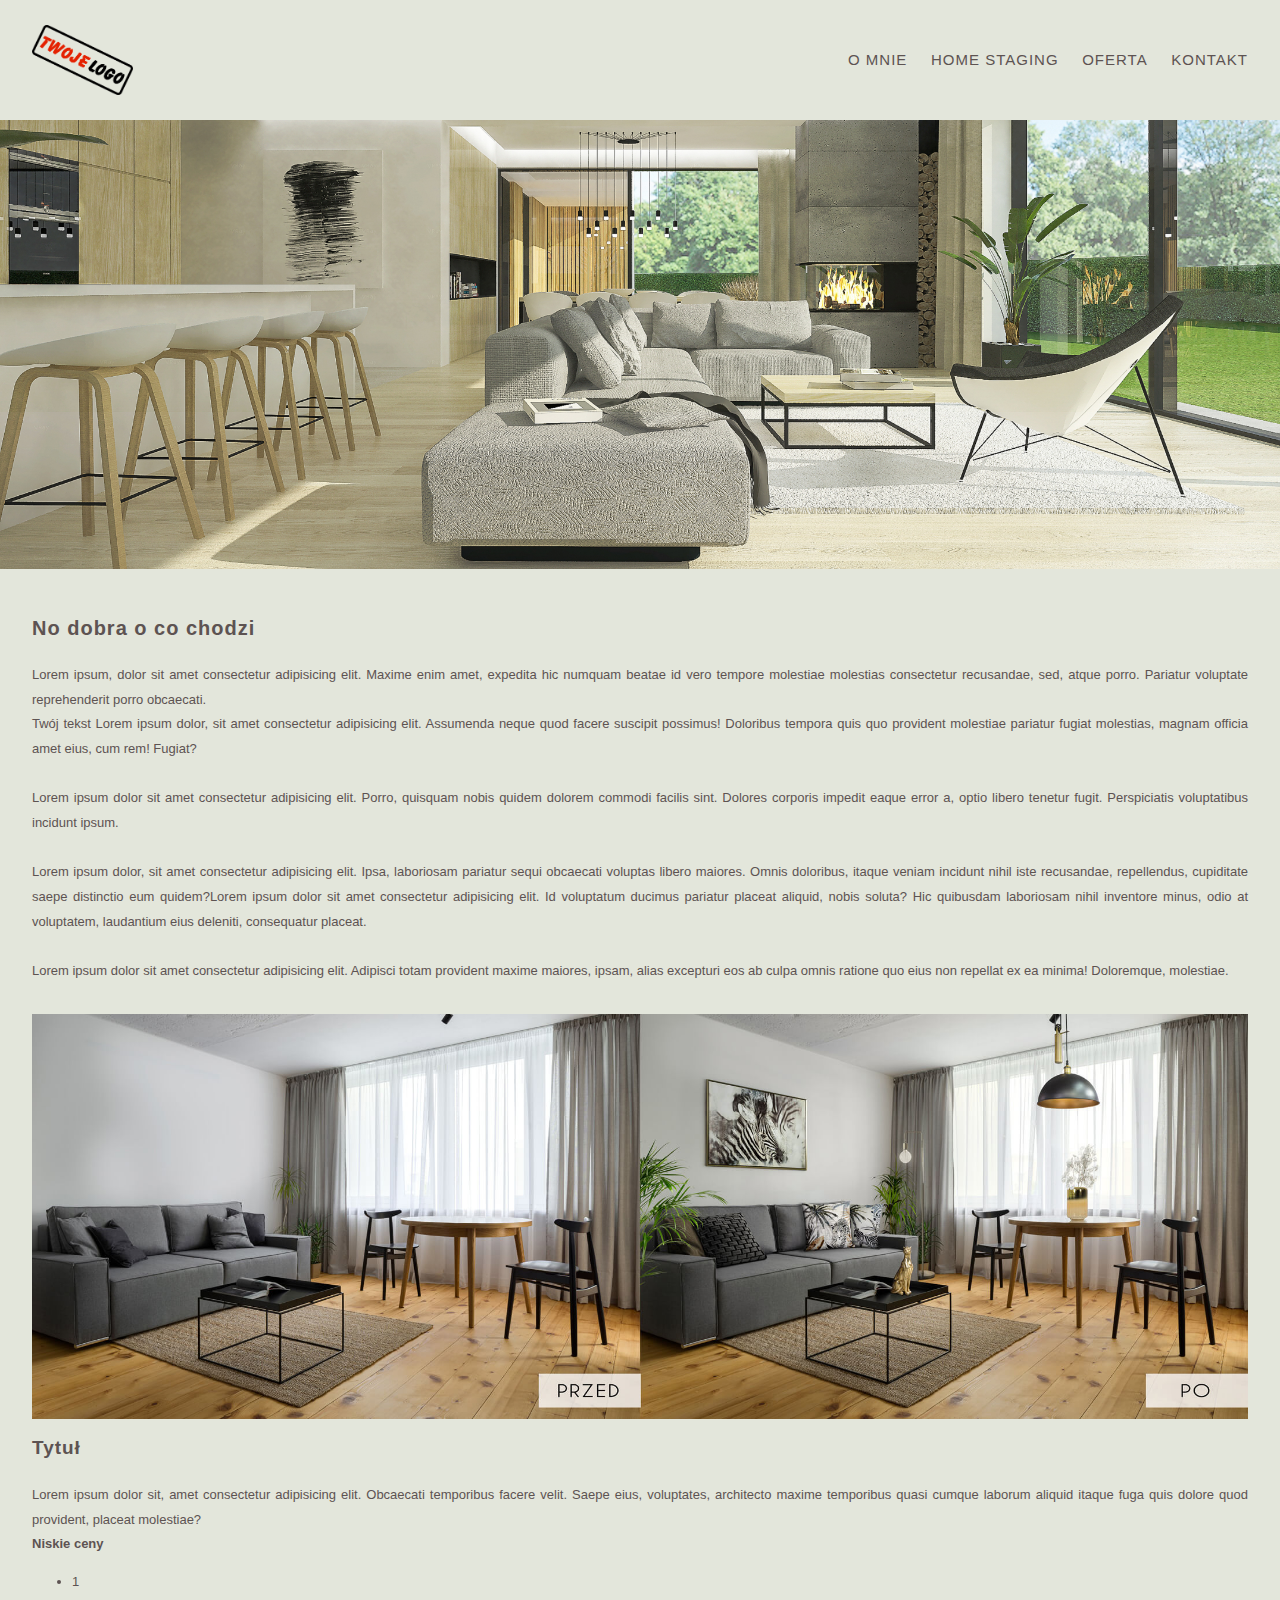
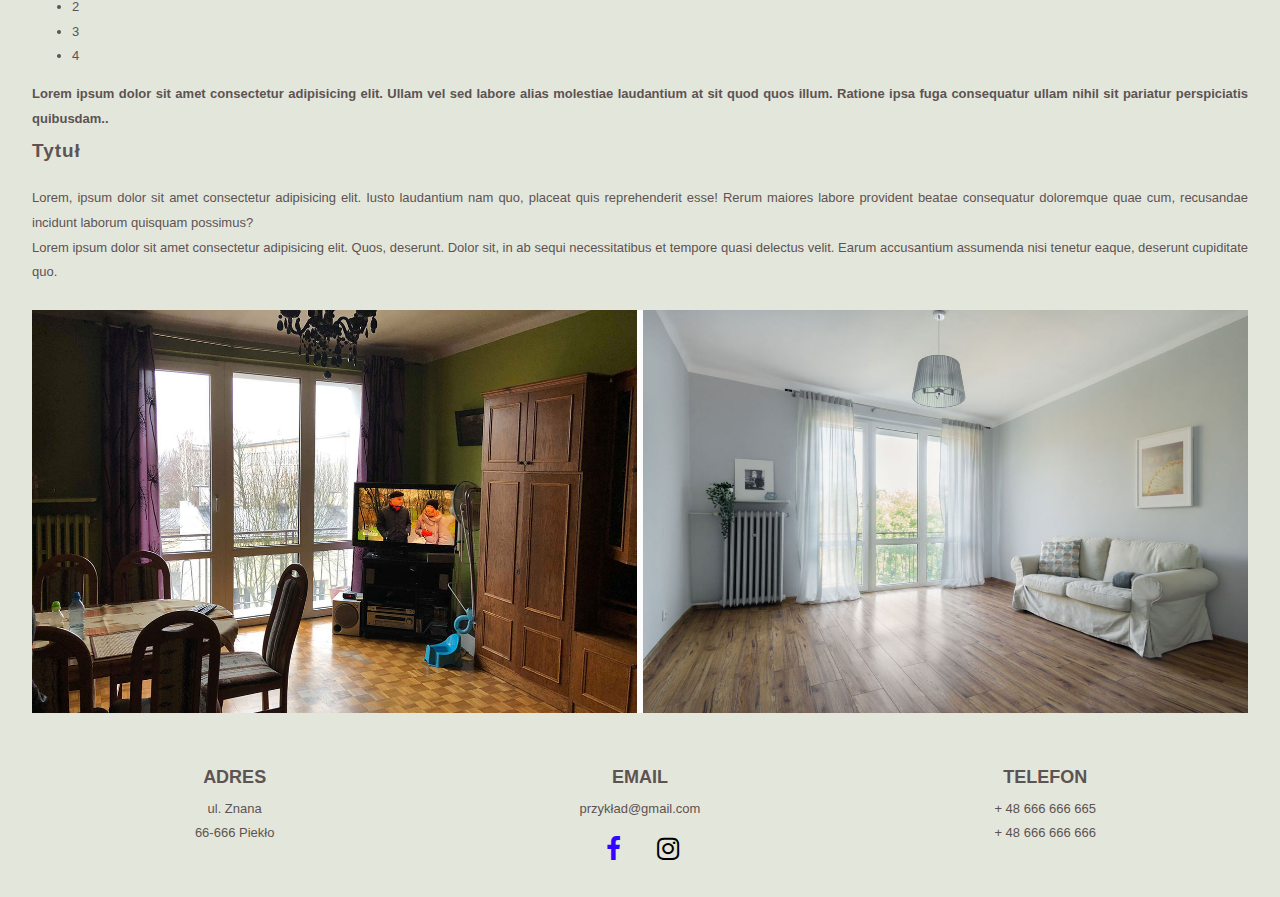
<file: index.html>
<!DOCTYPE html>
<html lang="pl">
    <head>
        <meta charset="UTF-8">
        <meta http-equiv="X-UA-Compatible" content="IE=edge">
        <meta name="viewport" content="width=device-width, initial-scale=1.0">
        <meta name="author" content="Michał Gąsiorski">
        <link rel="stylesheet" href="style.css">
        <title>Tatiana Staging</title>
        <link rel="icon" href="content/icon.png">
        <link rel="stylesheet"
            href="https://cdnjs.cloudflare.com/ajax/libs/font-awesome/4.7.0/css/font-awesome.min.css">
    </head>
    <body>


        <div class="section-header"><div class="content size">

                <div class="logo"><a href="index.html" target="_self"
                        title="Hs"><img src="content/logo-firmy.png" alt="logo"></a><div
                        class="cf"></div></div>

                <div class="menu-buttons"><a id="button-show" title="Menu"
                        class="button-show"></a><a id="button-hide" title="Menu"
                        class="button-hide" style="display: none;"></a></div>
                <div class="nav"><nav><div id="menu" class="jqueryslidemenu"><ul>
                                <li><a href="o-mnie.html" target="_self"
                                        title="O mnie" class="menu-button">O
                                        mnie</a></li>
                                <li><a href="home-staging.html" target="_self"
                                        title="Home staging"
                                        class="menu-button">Home staging</a></li>
                                <li><a href="oferta.html" target="_self"
                                        title="Oferta" class="menu-button">Oferta</a></li>
                                <li><a href="kontakt.html" target="_self"
                                        title="Kontakt" class="menu-button">Kontakt</a></li>
                            </ul><div class="cf"></div></div></nav></div>

                <div class="cf"></div></div></div>
        <div class="section-navmob"><div id="list-navmob" class="list-navmob"
                style="display: none;"><div class="content size"><dl
                        id="navmob">
                        <dt><a href="o-mnie.html" target="_self" title="O mnie"
                                class="navmob-button">O mnie</a></dt><dd
                            style="display: none;"><dl></dl></dd>
                        <dt><a href="home-staging.html" target="_self"
                                title="Home staging" class="navmob-button">Home
                                staging</a></dt><dd style="display: none;"><dl></dl></dd>
                        <dt><a href="oferta.html" target="_self" title="Oferta"
                                class="navmob-button">Oferta</a></dt><dd
                            style="display: none;"><dl></dl></dd>
                        <dt><a href="kontakt.html" target="_self"
                                title="Kontakt" class="navmob-button">Kontakt</a></dt><dd
                            style="display: none;"><dl></dl></dd>
                    </dl></div></div>

            <div class="cf"></div></div>



        <img class="respon" src="content/index/photo1.jpg" alt="wystrój">


        <div class="section-home">


            <!--section-home-content-->
            <div class="section-home-content size">

                <!--section-home-top-->
                <div class="section-home-top">
                    <div class="editor"><h1>No dobra o co chodzi</h1>
                        <p style="text-align: justify;">Lorem ipsum, dolor sit
                            amet consectetur adipisicing elit. Maxime enim amet,
                            expedita hic numquam beatae id vero tempore
                            molestiae molestias consectetur recusandae, sed,
                            atque porro. Pariatur voluptate reprehenderit porro
                            obcaecati.&nbsp;</p>
                        <p style="text-align: justify;">Twój tekst Lorem ipsum
                            dolor, sit amet consectetur adipisicing elit.
                            Assumenda neque quod facere suscipit possimus!
                            Doloribus tempora quis quo provident molestiae
                            pariatur fugiat molestias, magnam officia amet eius,
                            cum rem! Fugiat?&nbsp;</p>
                        <p style="text-align: justify;">&nbsp;</p>
                        <p style="text-align: justify;">Lorem ipsum dolor sit
                            amet consectetur adipisicing elit. Porro, quisquam
                            nobis quidem dolorem commodi facilis sint. Dolores
                            corporis impedit eaque error a, optio libero tenetur
                            fugit. Perspiciatis voluptatibus incidunt
                            ipsum.&nbsp;</p>
                        <p style="text-align: justify;">&nbsp;</p>
                        <p style="text-align: justify;">Lorem ipsum dolor, sit
                            amet consectetur adipisicing elit. Ipsa, laboriosam
                            pariatur sequi obcaecati voluptas libero maiores.
                            Omnis doloribus, itaque veniam incidunt nihil iste
                            recusandae, repellendus, cupiditate saepe distinctio
                            eum quidem?Lorem ipsum dolor sit amet consectetur
                            adipisicing elit. Id voluptatum ducimus pariatur
                            placeat aliquid, nobis soluta? Hic quibusdam
                            laboriosam nihil inventore minus, odio at
                            voluptatem, laudantium eius deleniti, consequatur
                            placeat.</p>
                        <p style="text-align: justify;">&nbsp;</p>
                        <p style="text-align: justify;">Lorem ipsum dolor sit
                            amet consectetur adipisicing elit. Adipisci totam
                            provident maxime maiores, ipsam, alias excepturi eos
                            ab culpa omnis ratione quo eius non repellat ex ea
                            minima! Doloremque, molestiae.&nbsp;</p><div
                            class="cf"></div></div>
                    <div class="cf"></div></div>
                <!--eof section-home-top-->

                <!--section-home-center-->
                <div class="section-home-center">
                    <img class="respon" src="content/index/photo2.jpg" alt="HS">
                    <div class="cf"></div></div>
                <!--eof section-home-center-->

                <!--section-home-bottom-->
                <div class="section-home-bottom">
                    <div class="box-1"><h2>Tytuł</h2>
                        <p style="text-align: justify;">Lorem ipsum dolor sit,
                            amet consectetur adipisicing elit. Obcaecati
                            temporibus facere velit. Saepe eius, voluptates,
                            architecto maxime temporibus quasi cumque laborum
                            aliquid itaque fuga quis dolore quod provident,
                            placeat molestiae?&nbsp;</p>
                        <p style="text-align: justify;"><strong>Niskie ceny</strong></p>
                        <ul>
                            <li>1</li>
                            <li>2</li>
                            <li>3</li>
                            <li>4&nbsp;</li>
                        </ul>
                        <p style="text-align: justify;"><strong>Lorem ipsum
                                dolor sit amet consectetur adipisicing elit.
                                Ullam vel sed labore alias molestiae laudantium
                                at sit quod quos illum. Ratione ipsa fuga
                                consequatur ullam nihil sit pariatur
                                perspiciatis quibusdam..&nbsp;</strong></p></div>
                    <div class="box-2"><h2>Tytuł</h2>
                        <p style="text-align: justify;">Lorem, ipsum dolor sit
                            amet consectetur adipisicing elit. Iusto laudantium
                            nam quo, placeat quis reprehenderit esse! Rerum
                            maiores labore provident beatae consequatur
                            doloremque quae cum, recusandae incidunt laborum
                            quisquam possimus?&nbsp;</p>
                        <p style="text-align: justify;">Lorem ipsum dolor sit
                            amet consectetur adipisicing elit. Quos, deserunt.
                            Dolor sit, in ab sequi necessitatibus et tempore
                            quasi delectus velit. Earum accusantium assumenda
                            nisi tenetur eaque, deserunt cupiditate quo.&nbsp;</p></div>
                    <div class="cf"></div></div>
                <!--eof section-home-bottom-->
                <br>
                <!--section-home-banner-->
                <div class="section-home-banner">
                    <img class="respon"
                        src="content/index/salon-przed-po-home-staging.jpg"
                        alt="Memik">
                    <div class="cf"></div></div>
                <!--eof section-home-banner-->

                <div class="cf"></div></div>
            <!--eof section-home-content-->
            <br>

            <div class="cf"></div></div>

        <div class="footer-contact"><div class="content size">
                <div class="col-A"><h3>ADRES</h3>
                    <p>ul. Znana<br>66-666 Piekło</p></div>
                <div class="col-B"><h3>EMAIL</h3>
                    <p>przykład@gmail.com <br>
                        <a href="#" target="_blank" class="fa fa-facebook fa-2x"></a> 
                        <a href="#" target="_blank"><i class="fa fa-instagram fa-2x" aria-hidden="true"></i></a></p></div>
                <div class="col-C"><h3>TELEFON</h3>
                    <p>+ 48 666 666 665<br>+ 48 666 666 666</p></div>
                <div class="cf"></div></div></div>


    </body>
    <script src="script.js"></script>
</html>
</file>
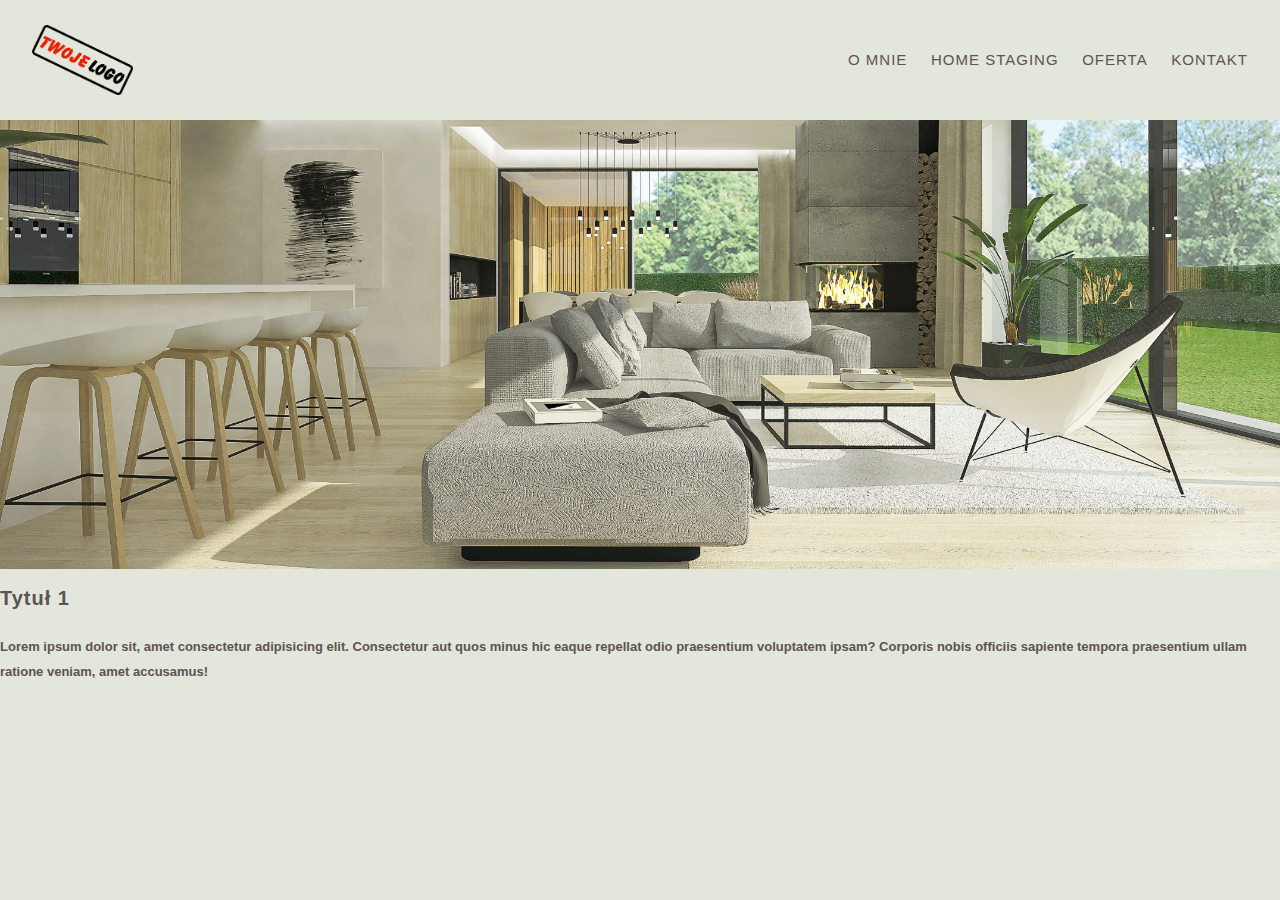
<file: home-staging.html>
<!DOCTYPE html>
<html lang="pl">
<head>
    <meta charset="UTF-8">
    <meta http-equiv="X-UA-Compatible" content="IE=edge">
    <meta name="viewport" content="width=device-width, initial-scale=1.0">
    <meta name="author" content="Michał Gąsiorski">
    <link rel="stylesheet" href="style.css">
    <link rel="icon" href="content/icon.png">
    <title>HS</title>
</head>
<body>
    

    <div class="section-header"><div class="content size">

        <div class="logo"><a href="/" target="_self" title="Hs"><img src="content/logo-firmy.png" alt="logo"></a><div class="cf"></div></div>
        
        <div class="menu-buttons"><a id="button-show" title="Menu" class="button-show"></a><a id="button-hide" title="Menu" class="button-hide" style="display: none;"></a></div>
        
        
        <div class="nav"><nav><div id="menu" class="jqueryslidemenu"><ul>
            <li><a href="o-mnie.html" target="_self" title="O mnie" class="menu-button">O mnie</a></li>
            <li><a href="home-staging.html" target="_self" title="Home staging" class="menu-button">Home staging</a></li>
            <li><a href="oferta.html" target="_self" title="Oferta" class="menu-button">Oferta</a></li>
            <li><a href="kontakt.html" target="_self" title="Kontakt" class="menu-button">Kontakt</a></li>
        </ul><div class="cf"></div></div></nav></div>
        
        <div class="cf"></div></div></div>
        <div class="section-navmob"><div id="list-navmob" class="list-navmob" style="display: none;"><div class="content size"><dl id="navmob">
            <dt><a href="o-mnie.html" target="_self" title="O mnie" class="navmob-button">O mnie</a></dt><dd style="display: none;"><dl></dl></dd>
            <dt><a href="home-staging.html" target="_self" title="Home staging" class="navmob-button">Home staging</a></dt><dd style="display: none;"><dl></dl></dd>
            <dt><a href="oferta.html" target="_self" title="Oferta" class="navmob-button">Oferta</a></dt><dd style="display: none;"><dl></dl></dd>
            <dt><a href="kontakt.html" target="_self" title="Kontakt" class="navmob-button">Kontakt</a></dt><dd style="display: none;"><dl></dl></dd>
        </dl></div></div>
        
        <div class="cf"></div></div>
    

        
        <img class="respon" src="content/index/photo1.jpg" alt="wystrój">
        
<div class="container">
    <h1>Tytuł 1</h1>
    <h4>Lorem ipsum dolor sit, amet consectetur adipisicing elit. Consectetur aut quos minus hic eaque repellat odio praesentium voluptatem ipsam? Corporis nobis officiis sapiente tempora praesentium ullam ratione veniam, amet accusamus!</h4>
</div>


</body>
<script src="script.js"></script>
</html>
</file>
<file: style.css>
.font10 {
  font-size: 10px;
}

.font11 {
  font-size: 11px;
}

.font12 {
  font-size: 12px;
}

.font13 {
  font-size: 13px;
}

.font14 {
  font-size: 14px;
}

.font15 {
  font-size: 15px;
}

.font16 {
  font-size: 16px;
}

.font17 {
  font-size: 17px;
}

.font18 {
  font-size: 18px;
}

.font19 {
  font-size: 19px;
}

.font20 {
  font-size: 20px;
}

.font21 {
  font-size: 21px;
}

.font22 {
  font-size: 22px;
}

.font23 {
  font-size: 23px;
}

.font24 {
  font-size: 24px;
}

.font25 {
  font-size: 25px;
}

.font26 {
  font-size: 26px;
}

.font27 {
  font-size: 27px;
}

.font28 {
  font-size: 28px;
}

.font29 {
  font-size: 29px;
}

.font30 {
  font-size: 30px;
}

.font31 {
  font-size: 31px;
}

.font32 {
  font-size: 32px;
}

.font33 {
  font-size: 33px;
}

.font34 {
  font-size: 34px;
}

.font35 {
  font-size: 35px;
}

.font36 {
  font-size: 36px;
}

.font37 {
  font-size: 37px;
}

.font38 {
  font-size: 38px;
}

.font39 {
  font-size: 39px;
}

.font40 {
  font-size: 40px;
}

.font42 {
  font-size: 42px;
}

.font44 {
  font-size: 44px;
}

.font46 {
  font-size: 46px;
}

.font48 {
  font-size: 48px;
}

.font50 {
  font-size: 50px;
}

.font55 {
  font-size: 55px;
}

.font60 {
  font-size: 60px;
}

.font65 {
  font-size: 65px;
}

.font70 {
  font-size: 70px;
}

strong {
  font-weight: bold;
}

em {
  font-style: italic;
}

img {
  border: 0px;
}

p {
  display: block;
  padding: 0;
  margin: 0;
}

.cf {
  clear: both;
}

body {
  margin: 0;
  padding: 0;
  line-height: 1.9em;
}

div,
article,
aside,
details,
dialog,
figcaption,
figure,
footer,
header,
main,
nav,
section {
  display: block;
  margin: 0;
  padding: 0;
}

.size {
  max-width: 1500px;
}

/*font*/
body {
  line-height: 1.9em;
  font-size: 13px;
  text-align: left;
}

input,
textarea {
  font-size: 14px;
  text-align: left;
}

h1,
h2,
h3,
.h1,
.h {
  text-transform: none;
  text-align: left;
}

.h-small {
  text-transform: uppercase;
}

/*color*/
html {
  background: #e3e6db;
  font-family: "Poppins", Arial, sans-serif;
}

body {
  color: #5d5352;
}

h1,
h2,
h3,
.h1,
.h,
.h-small {
  color: #5d5352;
}

input,
textarea {
  color: #5d5352;
  box-sizing: border-box;
  border-width: 1px;
  border-style: solid;
  border-color: #e3e6db;
  background: #b3978b;
}

a {
  color: #5d5352;
}

a:hover {
  color: #888887;
}

/*layout*/
h1,
h2,
h3,
.h1,
.h,
.h-small {
  display: block;
  margin: 0;
  padding: 0;
}

h1,
.h1 {
  line-height: 40px;
  margin: 0 0 15px 0;
  font-size: 20px;
  letter-spacing: 0.05em;
}

h2 {
  line-height: 40px;
  margin: 0 0 15px 0;
  font-size: 19px;
  letter-spacing: 0.05em;
}

h1.h1-title {
  line-height: 28px;
  margin: 0 0 15px 0;
  font-size: 19px;
  letter-spacing: 0.05em;
  text-transform: uppercase;
}

h1.h1-product-name {
  line-height: 30px;
  margin: 0 0 15px 0;
  font-size: 19px;
  letter-spacing: 0.05em;
  text-align: center;
  text-transform: uppercase;
}

h3 {
  line-height: 20px;
  margin: 0 0 10px 0;
  font-size: 18px;
}

.h-small {
  line-height: 20px;
  margin: 0 0 0px 0;
  font-size: 15px;
  letter-spacing: 2px;
}

a.h-button {
  line-height: 40px;
  font-size: 19px;
  letter-spacing: 0.05em;
  text-transform: uppercase;
}

a,
a:hover {
  text-decoration: underline;
  outline: none;
  cursor: pointer;
}

/*section-nav*/
/*font*/
.section-header a.menu-button {
  line-height: 40px;
  font-size: 15px;
  letter-spacing: 1px;
  text-transform: uppercase;
  font-weight: 500;
}

.section-header a.submenu-button {
  line-height: 20px;
  font-size: 14px;
  text-transform: none;
}

/*color*/
.section-header {
  background: #e3e6db;
  /*-webkit-box-shadow: 0px 0px 5px 0px rgba(0,0,0,0.2); -moz-box-shadow: 0px 0px 5px 0px rgba(0,0,0,0.2); box-shadow: 0px 0px 5px 0px rgba(0,0,0,0.2);*/
}

.section-header .content {
  color: #5d5352;
}

.section-header a.menu-button {
  color: #5d5352;
}

.section-header a.menu-button:hover,
.section-header a.menu-button.active {
  color: #888887;
}

.section-header ul li ul.menu-list {
  border-width: 0 1px 1px 1px;
  border-style: solid;
  border-color: #c1ded9;
  background-color: #b3978b;
}

.section-header ul li ul li ul.menu-list {
  border-width: 1px 1px 1px 1px;
  border-style: solid;
  border-color: #c1ded9;
  background-color: #b3978b;
}

.section-header a.submenu-button {
  color: #5d5352;
}

.section-header a.submenu-button:hover,
.section-header a.submenu-button.active {
  color: #888887;
}

.section-header a.button-show {
  background-color: transparent;
  background-image: url("content/index/button-show-hide.png");
}

.section-header a.button-show:hover {
  background-color: transparent;
}

.section-header a.button-hide {
  background-color: transparent;
  background-image: url("content/index/button-show-hide.png");
}

.section-header a.button-hide:hover {
  background-color: transparent;
}

/*layout*/
.section-header {
  position: fixed;
  top: 0;
  left: 0;
  right: 0;
  z-index: 5000;
}

.section-header .content {
  width: 95%;
  height: 120px;
  margin: 0 auto;
  padding: 15px 0;
  box-sizing: border-box;
}

@media only screen and (max-width: 999px) {
  .section-header .content {
    height: 60px;
    padding: 5px 0;
  }
}
.section-header .logo {
  float: left;
}

.section-header .logo img {
  display: block;
  height: 70px;
  margin: 10px 0;
}

@media only screen and (max-width: 999px) {
  .section-header .logo img {
    height: 40px;
    margin: 5px 0;
  }
}
.section-header .nav {
  float: right;
  margin: 25px 0;
}

.section-header ul {
  display: block;
  margin: 0;
  padding: 0;
  list-style: none;
  text-align: center;
}

.section-header ul li {
  display: inline-block;
  margin: 0;
  margin: 0 0 0 20px;
  position: relative;
  list-style: none;
}

.section-header ul li:first-child {
  margin: 0;
}

.section-header ul li a.menu-button {
  display: block;
  padding: 0;
  white-space: nowrap;
  text-decoration: none;
  border-width: 0;
  border-style: solid;
}

.section-header ul li a.menu-button:hover {
  text-decoration: none;
}

.section-header ul li ul {
  visibility: hidden;
  height: auto;
  margin: 0;
  padding: 10px 0;
  position: absolute;
  left: 0;
  text-align: left;
}

.section-header ul li ul li,
.section-header ul li ul li:first-child {
  display: list-item;
  float: none;
  margin: 0;
  padding: 5px 0;
  border-right: none;
}

.section-header ul li ul li a.submenu-button {
  float: none;
  margin: 0;
  padding: 0 20px;
  white-space: nowrap;
  text-decoration: none;
  border: none;
}

.section-header ul li ul li a.submenu-button:hover {
  text-decoration: none;
  border: none;
}

.section-header ul li ul li ul {
  visibility: hidden;
  height: auto;
  margin: 0 0 0 2px;
  padding: 10px 0;
  position: absolute;
  left: 0;
  text-align: left;
}

.section-header ul li ul li ul li,
.section-header ul li ul li ul li:first-child {
  display: list-item;
  float: none;
  margin: 0;
  padding: 5px 0;
  border-right: none;
}

.section-header ul li ul li ul li a.submenu-button {
  float: none;
  margin: 0;
  padding: 0 20px;
  white-space: nowrap;
  text-decoration: none;
  border: none;
}

.section-header ul li ul li ul li a.submenu-button:hover {
  text-decoration: none;
  border: none;
}

.section-header .downarrowclass {
  position: absolute;
  bottom: 5px;
  left: 0px;
}

.section-header .rightarrowclass {
  position: absolute;
  top: 20px;
  right: 5px;
}

@media only screen and (max-width: 999px) {
  .section-header .nav {
    display: none;
  }
}
.section-header .languages {
  float: right;
  margin: 25px 0 0 20px;
}

.section-header a.language-button {
  display: block;
  float: left;
  margin: 0 0 0 10px;
  padding: 0;
  text-decoration: none;
}

.section-header a.language-button:hover {
  text-decoration: none;
}

@media only screen and (max-width: 999px) {
  .section-header .languages {
    margin: 5px 0 0 20px;
  }
}
.section-header .menu-buttons {
  float: right;
  margin: 5px 0 0 30px;
}

.section-header a.button-show {
  display: block;
  width: 40px;
  height: 40px;
  text-decoration: none;
  box-sizing: border-box;
  background-repeat: no-repeat;
  background-position: top left;
}

.section-header a.button-hide {
  display: block;
  width: 40px;
  height: 40px;
  text-decoration: none;
  box-sizing: border-box;
  background-repeat: no-repeat;
  background-position: bottom left;
}

@media only screen and (min-width: 1000px) {
  .section-header .menu-buttons {
    display: none;
  }
}
/*section-navmob*/
/*font*/
.section-navmob a.navmob-button {
  line-height: 50px;
  font-size: 16px;
  letter-spacing: 1px;
  text-transform: uppercase;
}

.section-navmob dd dt a.navmob-button {
  line-height: 40px;
  font-size: 14px;
  text-transform: none;
}

/*color*/
.section-navmob .list-navmob {
  background: #e3e6db;
  box-shadow: 0px 0px 5px 0px rgba(0, 0, 0, 0.2);
}

.section-navmob .content {
  color: #1d2122;
}

.section-navmob a.navmob-button {
  color: #1d2122;
  border-top: 1px solid #c1ded9;
}

.section-navmob a.navmob-button:hover,
.section-navmob a.navmob-button.active {
  color: #888887;
}

.section-navmob a.navmob-button.first {
  border-top: none;
}

.section-navmob dd dt a.navmob-button {
  background-image: url("content/index/button-show-hide.png");
}

/*layout*/
@media only screen and (min-width: 1000px) {
  .section-navmob {
    display: none;
  }
}
.section-navmob .list-navmob {
  position: fixed;
  top: 60px;
  left: 0;
  right: 0;
  overflow: auto;
  z-index: 4000;
}

.section-navmob .content {
  width: 95%;
  margin: 10px auto;
}

.section-navmob a.navmob-button {
  display: block;
  text-decoration: none;
}

.section-navmob a.navmob-button.active,
.section-navmob a.navmob-button:hover {
  text-decoration: none;
}

.section-navmob dd dt a {
  display: block;
  margin: 0 0 0 10px;
  padding: 0 0 0 20px;
  text-decoration: none;
  background-position: top left;
  background-repeat: no-repeat;
}

.section-navmob dd dt a.active,
.section-navmob dd dt a:hover {
  text-decoration: none;
  background-position: bottom left;
}

.section-navmob dd dd a {
  display: block;
  margin: 0 0 0 20px;
  padding: 0 0 0 20px;
  text-decoration: none;
}

.section-navmob dd dd a.active,
.section-navmob dd dd a:hover {
  text-decoration: none;
}

dl {
  margin-top: 0;
  margin-bottom: 0;
  margin-left: 0;
  border-bottom: 0;
}

dt {
  margin: 0;
}

dd {
  margin-bottom: 0;
  margin-left: 0;
}

/*margin dla fixed*/
.margin {
  height: 120px;
}

@media only screen and (max-width: 999px) {
  .margin {
    height: 60px;
  }
}
.respon {
  width: 100%;
}

/*layout*/
.section-home {
  width: 95%;
  margin: 0 auto;
  padding: 0;
  box-sizing: border-box;
}

.section-home-top {
  padding: 30px 0 30px 0;
}

.section-home-top img {
  max-width: 100%;
}

.section-home-top .editor {
  margin: 0;
}

/*footer-contact*/
/*font*/
/*color*/
.footer-contact {
  background: #e3e6db;
}

.footer-contact .content {
  color: #5d5352;
  /*border-top: 1px solid #c1ded9;*/
}

.footer-contact .h-small {
  color: #888887;
}

.footer-contact a.h-button {
  color: #5d5352;
}

.footer-contact a.h-button:hover {
  color: #888887;
}

/*layout*/
.footer-contact .content {
  width: 95%;
  margin: 0 auto;
  padding: 20px 0 20px 0;
  position: relative;
  text-align: center;
  box-sizing: border-box;
}

.footer-contact h3 {
  text-align: center;
}

@media only screen and (min-width: 550px) {
  .footer-contact .col-A {
    float: left;
    width: 33.33%;
  }

  .footer-contact .col-B {
    float: left;
    width: 33.33%;
  }

  .footer-contact .col-C {
    float: left;
    width: 33.33%;
  }
}
@media only screen and (max-width: 549px) {
  .footer-contact .col-A {
    margin: 0 0 20px 0;
  }

  .footer-contact .col-B {
    margin: 0 0 20px 0;
  }
}
/*map*/
/*font*/
/*color*/
.map {
  background: #e3e6db;
}

/*layout*/
.map .content {
  width: 95%;
  height: 400px;
  margin: 0 auto 10px;
}

/*section-footer-top */
/*font*/
.section-footer-top a.menu-footer-button {
  line-height: 30px;
  font-size: 13px;
  letter-spacing: 1px;
  text-transform: uppercase;
}

/*color*/
.section-footer-top {
  background: #e3e6db;
  border-top: 1px solid #c1ded9;
}

.section-footer-top .content {
  color: #5d5352;
}

a.button-socialmedia {
  background-color: transparent;
}

a.button-socialmedia:hover {
  background-color: transparent;
}

.section-footer-top a.menu-footer-button {
  color: #5d5352;
}

.section-footer-top a.menu-footer-button:hover, .section-footer-top a.menu-footer-button.active {
  color: #888887;
}

/*layout*/
.section-footer-top .content {
  width: 95%;
  margin: 0 auto;
  padding: 20px 0 0 0;
  text-align: center;
  box-sizing: border-box;
}

.section-footer-top .socialmedia {
  margin: 0 0 10px 0;
}

a.button-socialmedia, a.button-socialmedia:hover {
  display: inline-block;
  width: 25px;
  height: 25px;
  margin: 0;
  text-decoration: none;
}

a.button-facebook {
  background: url("graphics/socialmedia-facebook.png") no-repeat top;
}

a.button-facebook:hover {
  background: url("graphics/socialmedia-facebook.png") no-repeat bottom;
}

a.button-youtube {
  background: url("graphics/socialmedia-youtube.png") no-repeat top;
}

a.button-youtube:hover {
  background: url("graphics/socialmedia-youtube.png") no-repeat bottom;
}

a.button-google {
  background: url("graphics/socialmedia-google.png") no-repeat top;
}

a.button-google:hover {
  background: url("graphics/socialmedia-google.png") no-repeat bottom;
}

a.button-blogger {
  background: url("graphics/socialmedia-blogger.png") no-repeat top;
}

a.button-blogger:hover {
  background: url("graphics/socialmedia-blogger.png") no-repeat bottom;
}

a.button-instagram {
  background: url("graphics/socialmedia-instagram.png") no-repeat top;
}

a.button-instagram:hover {
  background: url("graphics/socialmedia-instagram.png") no-repeat bottom;
}

a.button-phone {
  background: url("graphics/icon-phone-small.png") no-repeat top;
}

a.button-phone:hover {
  background: url("graphics/icon-phone-small.png") no-repeat bottom;
}

@media only screen and (min-width: 800px) {
  a.button-phone {
    display: none;
  }
}
.section-footer-top .menu-footer ul {
  margin: 0;
  padding: 0;
  list-style: none;
  text-align: center;
}

.section-footer-top .menu-footer ul li {
  display: inline-block;
  margin: 0 10px;
  padding: 0;
  list-style: none;
}

.section-footer-top a.menu-footer-button, .section-footer-top a.menu-footer-button:hover {
  display: block;
  text-decoration: none;
}

@media only screen and (max-width: 799px) {
  .section-footer-top .menu-footer ul li {
    display: block;
    margin: 0;
  }
}
/*section-footer-bottom*/
/*font*/
.section-footer-bottom .copyright {
  line-height: 30px;
  font-size: 12px;
}

.section-footer-bottom a.webdesign {
  line-height: 30px;
  font-size: 12px;
}

/*color*/
.section-footer-bottom {
  background: #e3e6db;
}

.section-footer-bottom .content {
  color: #c4c4c4;
}

.section-footer-bottom a {
  color: #c4c4c4;
}

/*cookie_info: color*/
.cookie_info {
  color: #e3e6db;
  background: #1d2122;
}

.cookie_info .cookie_info_button {
  color: #e3e6db;
}

.cookie_info .cookie_info_ok {
  color: #e3e6db;
}

/*layout*/
.section-footer-bottom {
  margin: 0 0 30px 0;
}

.section-footer-bottom .content {
  width: 95%;
  margin: 0 auto;
  padding: 0 0 10px 0;
  text-align: center;
  box-sizing: border-box;
}

.section-footer-bottom .copyright {
  display: inline-block;
  line-height: 30px;
  margin: 0 10px;
  font-size: 12px;
}

.section-footer-bottom a.webdesign, .section-footer-bottom a.webdesign:hover {
  display: inline-block;
  line-height: 30px;
  margin: 0 10px;
  font-size: 12px;
  text-decoration: none;
}

/*cookie_info*/
.cookie_info {
  display: block;
  line-height: 16px;
  padding: 10px;
  position: fixed;
  bottom: 0px;
  left: 0px;
  right: 0px;
  font-weight: 400;
  font-size: 11px;
  text-align: center;
  z-index: 2000;
}

.cookie_info .cookie_info_ok {
  display: inline-block;
  height: 20px;
  line-height: 20px;
  margin: 0 0 0 30px;
  padding: 0 0 0 30px;
  font-size: 13px;
  text-decoration: none;
  background: url("graphics/cookie-info-ok.png") no-repeat left;
}

.cookie_info .cookie_info_button {
  display: inline-block;
  height: 20px;
  line-height: 20px;
  margin: 0 0 0 20px;
  padding: 0 0 0 30px;
  font-size: 11px;
  text-decoration: none;
  background: url("graphics/cookie-info-button.png") no-repeat left;
}

a.telefon, a.telefon:hover {
  display: block;
  width: 60px;
  height: 60px;
  position: fixed;
  bottom: 20px;
  right: 20px;
  text-decoration: none;
  z-index: 2000;
  background: url("graphics/telefon.png") no-repeat center center;
}

@media only screen and (min-width: 800px) {
  a.telefon {
    display: none;
  }
}
.fa {
  padding: 15px;
  font-size: 30px;
  width: 20px;
  text-align: center;
  text-decoration: none;
}

/* Add a hover effect if you want */
.fa:hover {
  opacity: 0.7;
}

/* Set a specific color for each brand */
/* Facebook */
.fa-facebook {
  color: rgb(50, 5, 255);
}

.fa-instagram {
  color: rgb(0, 0, 0);
}/*# sourceMappingURL=style.css.map */
</file>
